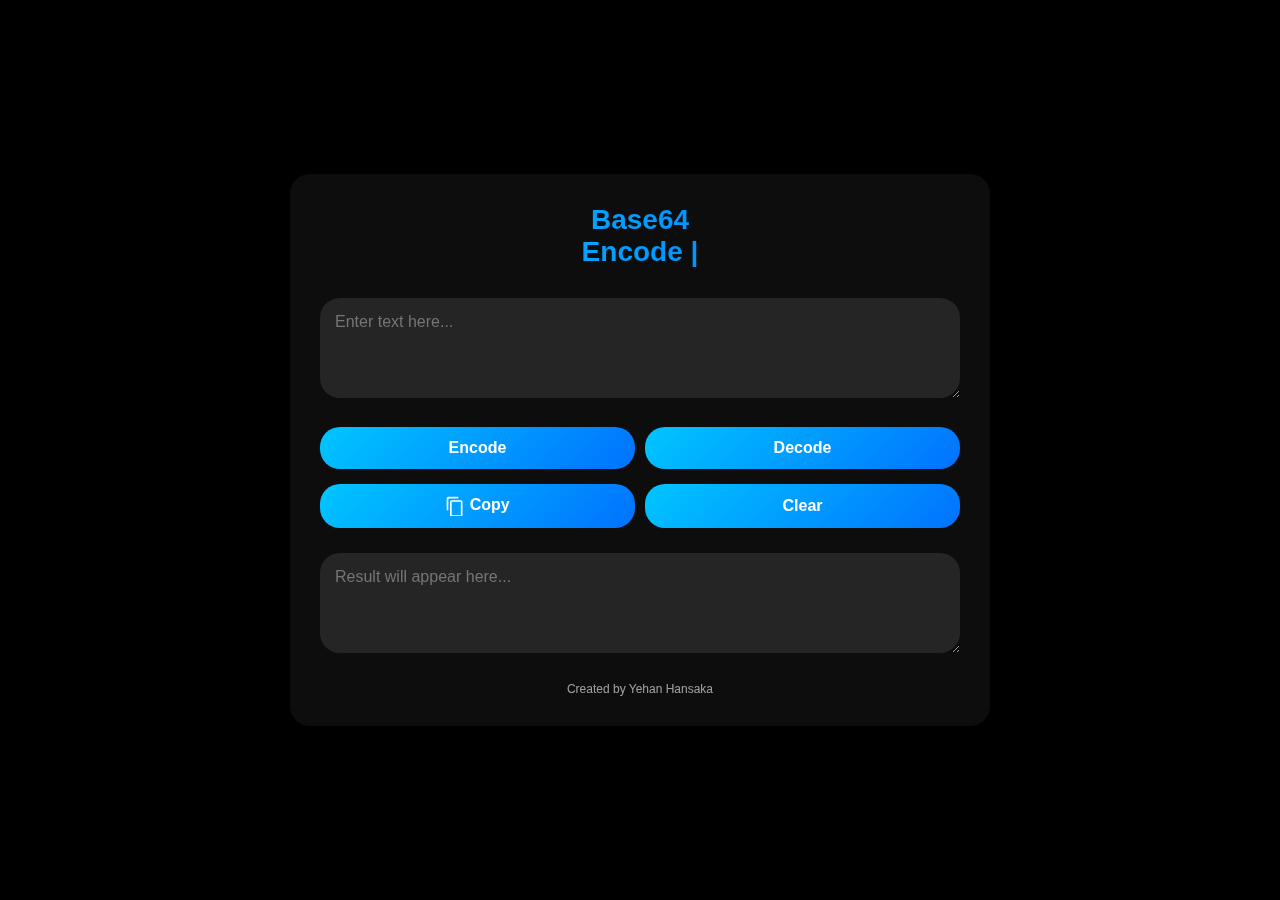
<file: base64.html>
<!DOCTYPE html>
<html lang="en">
<head>
  <meta charset="UTF-8">
  <meta name="viewport" content="width=device-width, initial-scale=1">
  <title>Base64 Encoder & Decoder</title>
  <style>
    * {
      margin: 0;
      padding: 0;
      box-sizing: border-box;
      font-family: 'Segoe UI', Tahoma, Geneva, Verdana, sans-serif;
    }

    body {
      background: linear-gradient(135deg, #000000);
      min-height: 100vh;
      display: flex;
      align-items: center;
      justify-content: center;
      padding: 20px;
    }

    .container {
      background: rgba(255, 255, 255, 0.05);
      border-radius: 20px;
      padding: 30px;
      width: 100%;
      max-width: 700px;
      backdrop-filter: blur(15px);
      box-shadow: 0 8px 32px rgba(0,0,0,0.37);
      border: 0px solid rgba(255, 255, 255, 0.1);
      color: white;
    }

    h2 {
      text-align: center;
      margin-bottom: 20px;
      font-size: 28px;
      background: linear-gradient(to right, #00c6ff, #0072ff);
      -webkit-background-clip: text;
      -webkit-text-fill-color: transparent;
    }
    .lbl {
      text-align: center;
      margin-bottom: 20px;
      font-size: 16px;
      background: linear-gradient(to right, #0072ff);
      -webkit-background-clip: text;
      -webkit-text-fill-color: transparent;
    }

    textarea {
      width: 100%;
      height: 100px;
      margin: 10px 0;
      padding: 15px;
      border-radius: 20px;
      border: none;
      resize: vertical;
      font-size: 16px;
      background: rgba(255, 255, 255, 0.1);
      color: white;
    }

    .btn-group {
      display: flex;
      gap: 10px;
      margin: 15px 0;
    }

    button {
      flex: 1;
      padding: 12px;
      background: linear-gradient(135deg, #00c6ff, #0072ff);
      border: none;
      color: white;
      font-size: 16px;
      font-weight: bold;
      border-radius: 20px;
      cursor: pointer;
      transition: transform 0.2s ease;
    }

    button:hover {
      transform: scale(1.05);
    }

    .footer {
      text-align: center;
      font-size: 12px;
      margin-top: 15px;
      opacity: 0.6;
      
    }
  </style>
</head>
<body>
  <div class="container">
    <h2>Base64 <div class="typing-container">
  <span id="typing"></span><span class="cursor">|</span>
</div></h2>
    <textarea id="input" placeholder="Enter text here..."></textarea>

    
<div class="btn-group">
  <button onclick="encode()">Encode</button>
  <button onclick="decode()">Decode</button>
</div>
<div class="btn-group">
<button onclick="copyOutput()">
  <svg width="20" height="20" fill="currentColor" viewBox="0 0 24 24" style="vertical-align: middle;">
    <path d="M16 1H4a2 2 0 00-2 2v14h2V3h12V1zm3 4H8a2 2 0 00-2 2v16a2 2 0 002 2h11a2 2 0 002-2V7a2 2 0 00-2-2zm0 18H8V7h11z"/>
  </svg> Copy
</button>
  <button onclick="clearAll()">Clear</button>
</div>


    <textarea id="output" placeholder="Result will appear here..." readonly></textarea>

    <div class="footer">
      Created by Yehan Hansaka
    </div>
  </div>
  <div id="toast" class="toast"></div>
<script>
  const skills = [
    "  Encode  ",
    "  Decode "
  ];

  let skillIndex = 0;
  let charIndex = 0;
  let isDeleting = false;
  const typingEl = document.getElementById("typing");

  function type() {
    const current = skills[skillIndex];
    const text = isDeleting
      ? current.substring(0, charIndex--)
      : current.substring(0, charIndex++);

    typingEl.textContent = text;

    let speed = isDeleting ?50 : 50;

    if (!isDeleting && charIndex === current.length) {
      speed = 1200;
      isDeleting = true;
    } else if (isDeleting && charIndex === 0) {
      isDeleting = false;
      skillIndex = (skillIndex + 1) % skills.length;
      speed = 500;
    }

    setTimeout(type, speed);
  }

  document.addEventListener("DOMContentLoaded", type);
</script>
  <script>
    function encode() {
      const input = document.getElementById("input").value;
      try {
        const encoded = btoa(unescape(encodeURIComponent(input)));
        document.getElementById("output").value = encoded;
      } catch (e) {
        alert("Encoding failed. Make sure your text is valid.");
      }
    }

    function decode() {
      const input = document.getElementById("input").value;
      try {
        const decoded = decodeURIComponent(escape(atob(input)));
        document.getElementById("output").value = decoded;
      } catch (e) {
        alert("Decoding failed. Make sure it's valid Base64 text.");
      }
    }

    function clearAll() {
      document.getElementById("input").value = "";
      document.getElementById("output").value = "";
    }
    function pasteInput() {
  navigator.clipboard.readText().then(text => {
    document.getElementById("input").value = text;
  }).catch(err => {
    alert("Failed to paste from clipboard.");
    console.error(err);
  });
}

function copyOutput() {
  const outputText = document.getElementById("output").value;
  navigator.clipboard.writeText(outputText).then(() => {
    alert("Copied to clipboard!");
  }).catch(err => {
    alert("Failed to copy.");
    console.error(err);
  });
}
  </script>
</body>
</html>
</file>
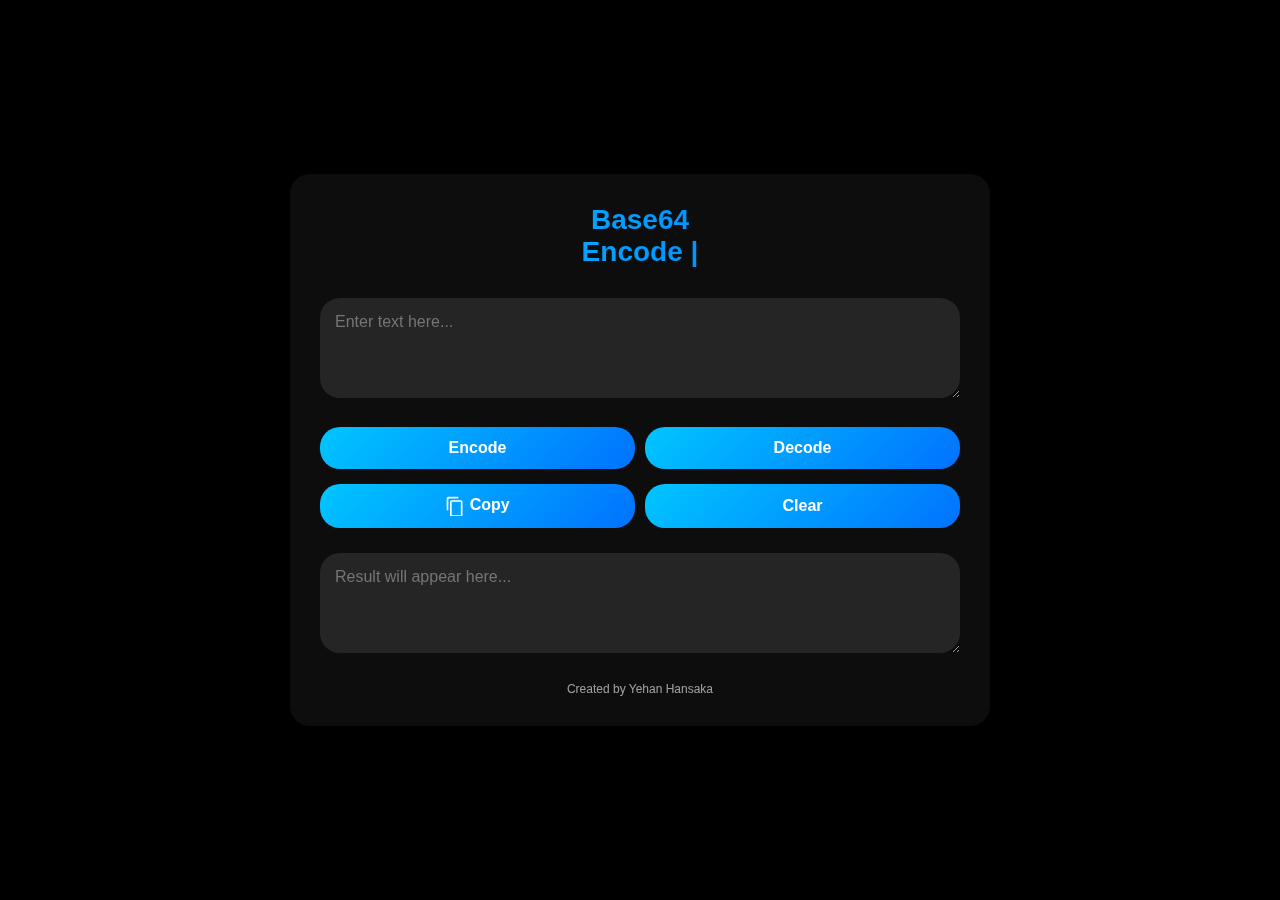
<file: work/base64.html>
<!DOCTYPE html>
<html lang="en">
<head>
  <meta charset="UTF-8">
  <meta name="viewport" content="width=device-width, initial-scale=1">
  <title>Base64 Encoder & Decoder</title>
  <style>
    * {
      margin: 0;
      padding: 0;
      box-sizing: border-box;
      font-family: 'Segoe UI', Tahoma, Geneva, Verdana, sans-serif;
    }

    body {
      background: linear-gradient(135deg, #000000);
      min-height: 100vh;
      display: flex;
      align-items: center;
      justify-content: center;
      padding: 20px;
    }

    .container {
      background: rgba(255, 255, 255, 0.05);
      border-radius: 20px;
      padding: 30px;
      width: 100%;
      max-width: 700px;
      backdrop-filter: blur(15px);
      box-shadow: 0 8px 32px rgba(0,0,0,0.37);
      border: 0px solid rgba(255, 255, 255, 0.1);
      color: white;
    }

    h2 {
      text-align: center;
      margin-bottom: 20px;
      font-size: 28px;
      background: linear-gradient(to right, #00c6ff, #0072ff);
      -webkit-background-clip: text;
      -webkit-text-fill-color: transparent;
    }
    .lbl {
      text-align: center;
      margin-bottom: 20px;
      font-size: 16px;
      background: linear-gradient(to right, #0072ff);
      -webkit-background-clip: text;
      -webkit-text-fill-color: transparent;
    }

    textarea {
      width: 100%;
      height: 100px;
      margin: 10px 0;
      padding: 15px;
      border-radius: 20px;
      border: none;
      resize: vertical;
      font-size: 16px;
      background: rgba(255, 255, 255, 0.1);
      color: white;
    }

    .btn-group {
      display: flex;
      gap: 10px;
      margin: 15px 0;
    }

    button {
      flex: 1;
      padding: 12px;
      background: linear-gradient(135deg, #00c6ff, #0072ff);
      border: none;
      color: white;
      font-size: 16px;
      font-weight: bold;
      border-radius: 20px;
      cursor: pointer;
      transition: transform 0.2s ease;
    }

    button:hover {
      transform: scale(1.05);
    }

    .footer {
      text-align: center;
      font-size: 12px;
      margin-top: 15px;
      opacity: 0.6;

    }
  </style>
</head>
<body>
  <div class="container">
    <h2>Base64 <div class="typing-container">
  <span id="typing"></span><span class="cursor">|</span>
</div></h2>
    <textarea id="input" placeholder="Enter text here..."></textarea>


<div class="btn-group">
  <button onclick="encode()">Encode</button>
  <button onclick="decode()">Decode</button>
</div>
<div class="btn-group">
<button onclick="copyOutput()">
  <svg width="20" height="20" fill="currentColor" viewBox="0 0 24 24" style="vertical-align: middle;">
    <path d="M16 1H4a2 2 0 00-2 2v14h2V3h12V1zm3 4H8a2 2 0 00-2 2v16a2 2 0 002 2h11a2 2 0 002-2V7a2 2 0 00-2-2zm0 18H8V7h11z"/>
  </svg> Copy
</button>
  <button onclick="clearAll()">Clear</button>
</div>


    <textarea id="output" placeholder="Result will appear here..." readonly></textarea>

    <div class="footer">
      Created by Yehan Hansaka
    </div>
  </div>
  <div id="toast" class="toast"></div>
<script>
  const skills = [
    "  Encode  ",
    "  Decode "
  ];

  let skillIndex = 0;
  let charIndex = 0;
  let isDeleting = false;
  const typingEl = document.getElementById("typing");

  function type() {
    const current = skills[skillIndex];
    const text = isDeleting
      ? current.substring(0, charIndex--)
      : current.substring(0, charIndex++);

    typingEl.textContent = text;

    let speed = isDeleting ?50 : 50;

    if (!isDeleting && charIndex === current.length) {
      speed = 1200;
      isDeleting = true;
    } else if (isDeleting && charIndex === 0) {
      isDeleting = false;
      skillIndex = (skillIndex + 1) % skills.length;
      speed = 500;
    }

    setTimeout(type, speed);
  }

  document.addEventListener("DOMContentLoaded", type);
</script>
  <script>
    function encode() {
      const input = document.getElementById("input").value;
      try {
        const encoded = btoa(unescape(encodeURIComponent(input)));
        document.getElementById("output").value = encoded;
      } catch (e) {
        alert("Encoding failed. Make sure your text is valid.");
      }
    }

    function decode() {
      const input = document.getElementById("input").value;
      try {
        const decoded = decodeURIComponent(escape(atob(input)));
        document.getElementById("output").value = decoded;
      } catch (e) {
        alert("Decoding failed. Make sure it's valid Base64 text.");
      }
    }

    function clearAll() {
      document.getElementById("input").value = "";
      document.getElementById("output").value = "";
    }
    function pasteInput() {
  navigator.clipboard.readText().then(text => {
    document.getElementById("input").value = text;
  }).catch(err => {
    alert("Failed to paste from clipboard.");
    console.error(err);
  });
}

function copyOutput() {
  const outputText = document.getElementById("output").value;
  navigator.clipboard.writeText(outputText).then(() => {
    alert("Copied to clipboard!");
  }).catch(err => {
    alert("Failed to copy.");
    console.error(err);
  });
}
  </script>
</body>
</html>
</file>
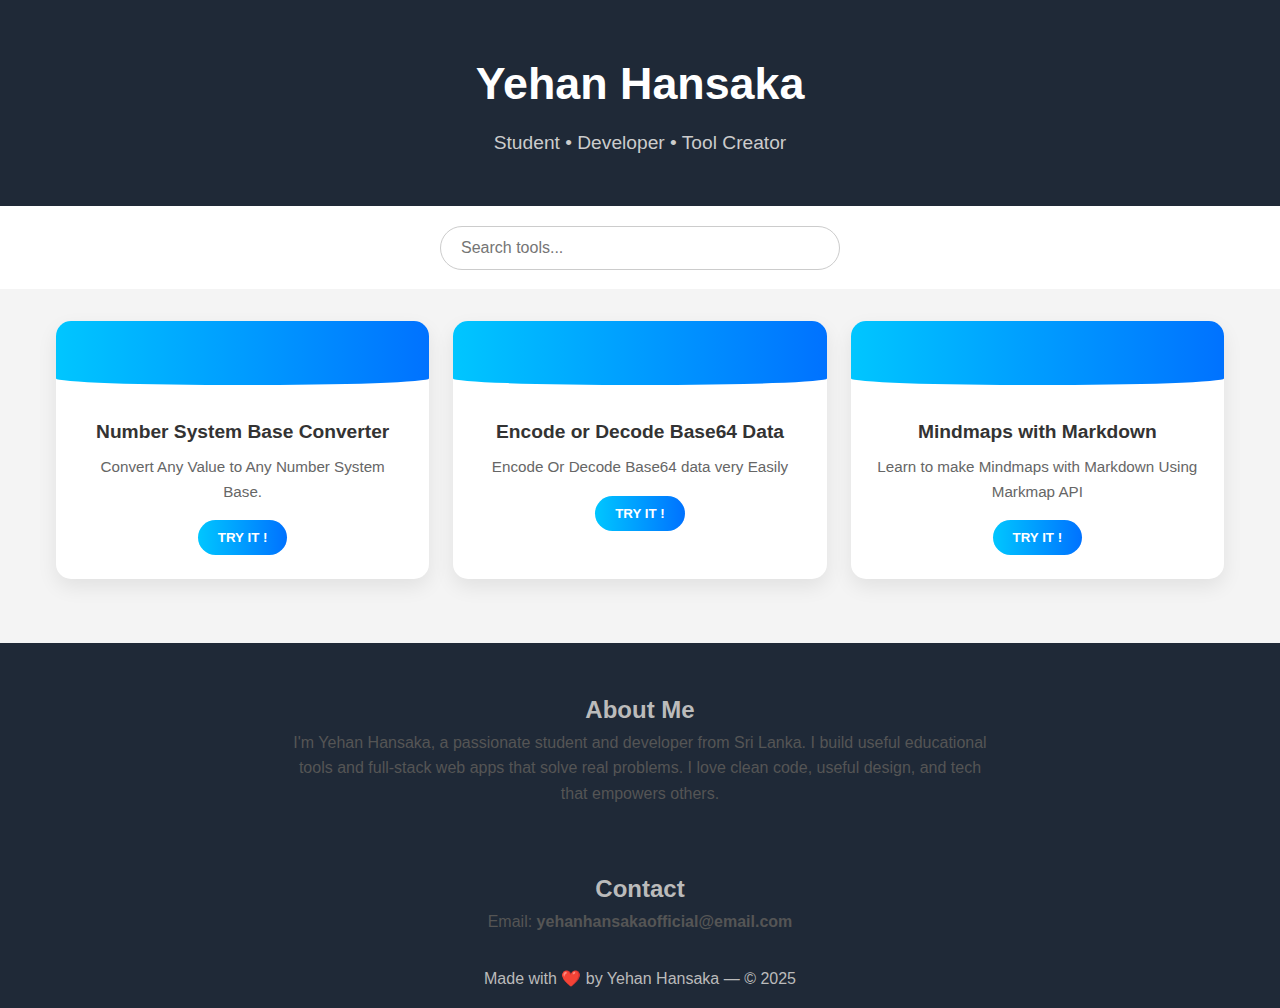
<file: work/work-index.html>
<!DOCTYPE html><html lang="en"><head><meta charset="UTF-8" /><meta name="viewport" content="width=device-width, initial-scale=1.0"/><title>Yehan Hansaka | Portfolio</title><link rel="stylesheet" href="https://cdnjs.cloudflare.com/ajax/libs/font-awesome/6.5.0/css/all.min.css" /><style> * { margin: 0; padding: 0; box-sizing: border-box; }   body { font-family: 'Segoe UI', sans-serif; background: #f4f4f4; color: #333; line-height: 1.6; }   header { background: #1f2937; color: #fff; padding: 3rem 1rem; text-align: center; }    header h1 { font-size: 2.8rem; margin-bottom: 0.5rem; }   header p { font-size: 1.2rem; color: #ccc; }    nav {     background: #fff;      display: flex;      justify-content: center;      gap: 1.5rem;      padding: 1rem;     box-shadow: 0 2px 10px rgba(0,0,0,0.05);      position: sticky;     top: 0;     z-index: 999;   }  nav a {     text-decoration: none;      color: #333;     font-weight: 600;      transition: color 0.3s;    }  nav a:hover {      color: #0072ff;    }    .toolbar {     background: #fff;     padding: 1.2rem;      display: flex;      justify-content: center;    }    .toolbar input {      padding: 12px 20px;      font-size: 1rem;      width: 90%;      max-width: 400px;     border: 1px solid #ccc;     border-radius: 30px;      outline: none;    }    .section {     padding: 2rem 1rem;      max-width: 1200px;      margin: auto;   }    .portfolio {      display: grid;    grid-template-columns: repeat(auto-fit, minmax(260px, 1fr));      gap: 1.5rem;    }    .card {      background: #fff;     border-radius: 15px;    box-shadow: 0 8px 20px rgba(0,0,0,0.08);      overflow: hidden;    }    .card-top {     background: linear-gradient(to right, #00c6ff, #0072ff);      text-align: center;    padding: 2rem 1rem;      border-bottom-left-radius: 100% 20%;      border-bottom-right-radius: 100% 20%;   }    .card-top i {      font-size: 3rem;     color: #fff;    }    .card-body {      padding: 1.5rem;      text-align: center;    }    .card-body h3 {      margin: 0.5rem 0;     font-size: 1.2rem;    }    .card-body p {      font-size: 0.95rem;      color: #666;   }    .card-body button {      margin-top: 1rem;     background: linear-gradient(to right, #00c6ff, #0072ff);      color: #fff;      padding: 10px 20px;      border: none;      border-radius: 25px;    cursor: pointer;      font-weight: bold;    }    #about, #contact {      text-align: center;    }    #about p, #contact p {      max-width: 700px;      margin: auto;      color: #555;    }   footer {      background: #1f2937;      color: #bbb;      text-align: center;      padding: 1rem;      margin-top: 2rem;    }   @media (max-width: 500px) {      header h1 { font-size: 2rem; }    .card-body h3 { font-size: 1rem; } }</style></head><body><header><h1>Yehan Hansaka</h1><p>Student • Developer • Tool Creator</p></header><div class="toolbar"><input type="text" id="searchInput" placeholder="Search tools..." oninput="filterCards()" /></div><section class="section" id="tools"><div class="portfolio" id="portfolio">
   







<div class="card" data-title="number system base converter"><div class="card-top"></div><div class="card-body"><h3>Number System Base Converter</h3><p>Convert Any Value to Any Number System Base.</p><a href="Num_Sys_Calculator V2.html"><button>TRY IT !</button></a></div></div>

<div class="card" data-title="base64 encoder and decoder"><div class="card-top"></div><div class="card-body"><h3>Encode or Decode Base64 Data</h3><p>Encode Or Decode Base64 data very Easily</p><a href="base64.html"><button>TRY IT !</button></a></div></div>

<div class="card" data-title="mindmaps with markdown"><div class="card-top"></div><div class="card-body"><h3>Mindmaps with Markdown </h3><p>Learn to make Mindmaps with Markdown Using Markmap API</p><a href="Mindmap.html"><button>TRY IT !</button></a></div></div>









</section><footer><section class="section" id="about"><h2>About Me</h2><p>I'm Yehan Hansaka, a passionate student and developer from Sri Lanka. I build useful educational tools and full-stack web apps that solve real problems. I love clean code, useful design, and tech that empowers others.</p></section><section class="section" id="contact"><h2>Contact</h2><p>Email: <strong>yehanhansakaofficial@email.com</strong></p></section>Made with ❤️ by Yehan Hansaka — © 2025</footer><script>function openTool(url) {window.open(url, "_blank");}function filterCards() {const query = document.getElementById("searchInput").value.toLowerCase();const cards = document.querySelectorAll(".card");cards.forEach(card => {const title = card.getAttribute("data-title");card.style.display = title.includes(query) ? "block" : "none";});}</script></body></html>
</file>
